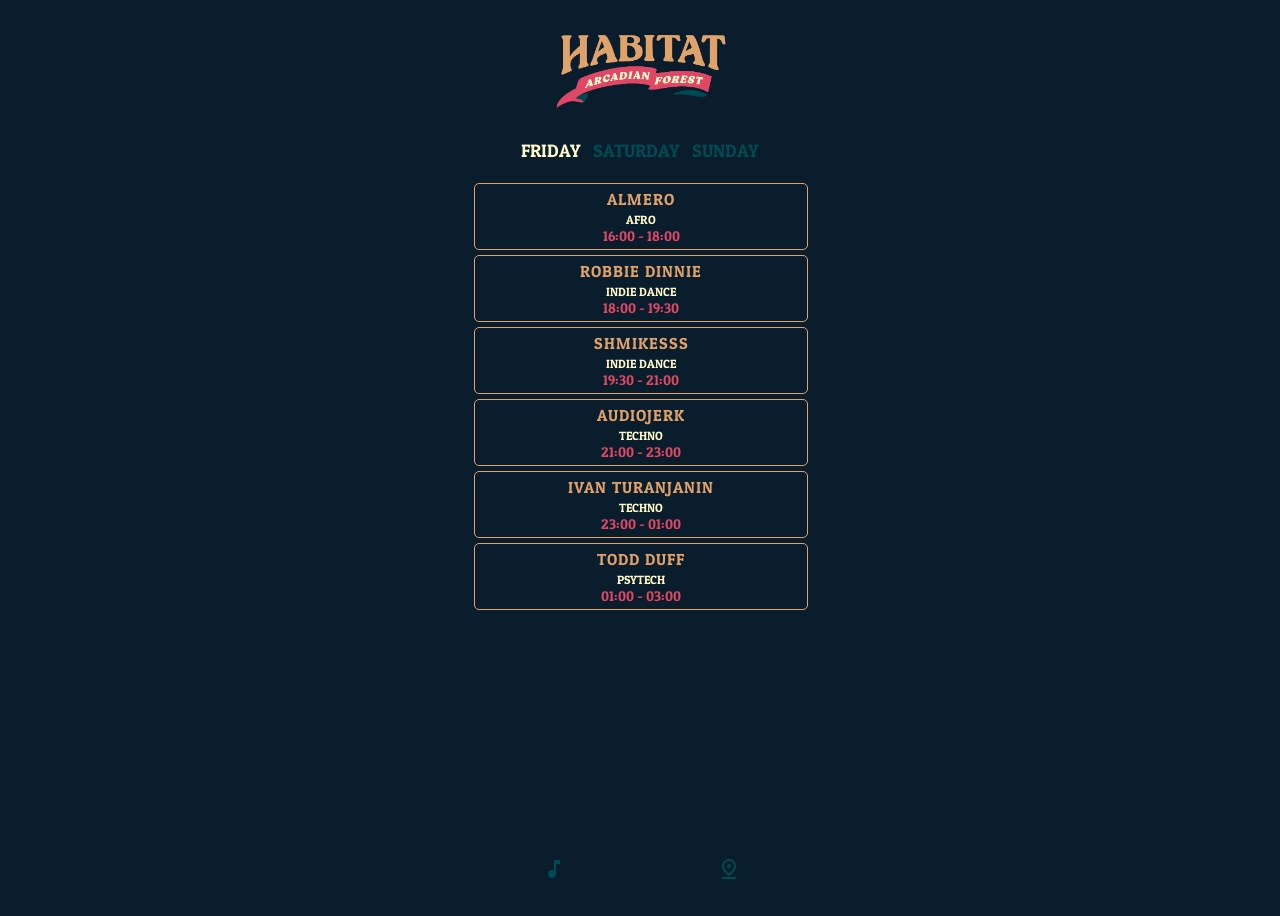
<file: index.html>
<html lang="en">
<head>
    <!-- Google Analytics -->
    <script async src="https://www.googletagmanager.com/gtag/js?id=G-5JT5SKB6RC"></script>
    <script>
      window.dataLayer = window.dataLayer || [];
      function gtag(){dataLayer.push(arguments);}
      gtag('js', new Date());
      gtag('config', 'G-5JT5SKB6RC');
    </script>
    
    <!-- Google Font -->
    <link rel="preconnect" href="https://fonts.googleapis.com">
    <link rel="preconnect" href="https://fonts.gstatic.com" crossorigin>
    <link rel="stylesheet" href="https://fonts.googleapis.com/css2?family=Material+Symbols+Outlined:opsz,wght,FILL,GRAD@24,400,0,0" />

    <!-- Meta tags -->
    <meta charset="UTF-8">
    <meta name="viewport"
          content="width=device-width, user-scalable=no, initial-scale=1.0, maximum-scale=1.0, minimum-scale=1.0">

    <!-- Style sheet -->
    <link rel="stylesheet" type="text/css" href="static/style.css" />
    
    <!-- Web manifest   -->
    <link rel="manifest" href="manifest.json">

    <!-- Title -->
    <title>Habitat - Arcadian Forest</title>
</head>
<body class="app-canvas">
    <main class="app-container">
        <section class="app-header">
            <img class="header-logo" src="static/img/habitat-logo.png" alt="habitat logo"/>
        </section>
        <section class="app-body">

            <div class="day-selector">
                <button class="filter-button day-select-active" type="button" data-id="0">Friday</button>
                <button class="filter-button" type="button" data-id="1">Saturday</button>
                <button class="filter-button" type="button" data-id="2">Sunday</button>
            </div>
            <div class="schedule-card-body">
                <ul class="schedule-list">

                </ul>
            </div>

        </section>

        <script type="text/javascript" src="static/js/idbop.js"></script>
        <section class="app-footer">
            <div class="navbar">
                <a class="nav-item" href="index.html"><span class="material-symbols-outlined">music_note</span></a>
                <a class="nav-item" href="directions.html"><span class="material-symbols-outlined">pin_drop</span></a>
            </div>
        </section>
        
        <script>
            navigator.serviceWorker.register('serviceworker.js');
        </script>
    </main>
</body>
</html>
</file>
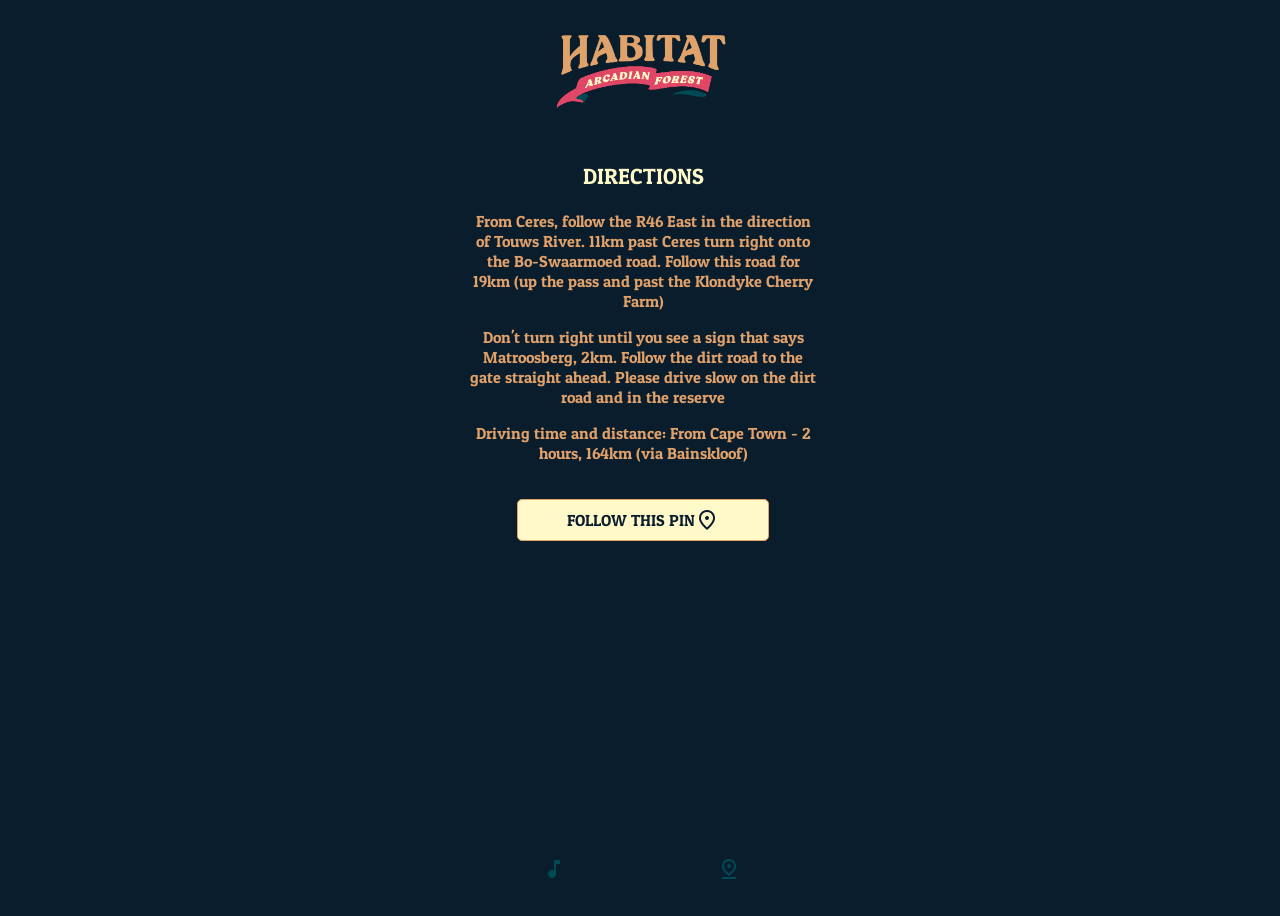
<file: directions.html>
<html lang="en">
<head>
    <!-- Google Analytics -->
    <script async src="https://www.googletagmanager.com/gtag/js?id=G-5JT5SKB6RC"></script>
    <script>
      window.dataLayer = window.dataLayer || [];
      function gtag(){dataLayer.push(arguments);}
      gtag('js', new Date());
      gtag('config', 'G-5JT5SKB6RC');
    </script>
    
    <!-- Google Font -->
    <link rel="preconnect" href="https://fonts.googleapis.com">
    <link rel="preconnect" href="https://fonts.gstatic.com" crossorigin>
    <link rel="stylesheet" href="https://fonts.googleapis.com/css2?family=Material+Symbols+Outlined:opsz,wght,FILL,GRAD@24,400,0,0" />

    <!-- Meta tags -->
    <meta charset="UTF-8">
    <meta name="viewport"
          content="width=device-width, user-scalable=no, initial-scale=1.0, maximum-scale=1.0, minimum-scale=1.0">

    <!-- Style sheet -->
    <link rel="stylesheet" type="text/css" href="static/style.css" />
    
    <!-- Web manifest   -->
    <link rel="manifest" href="manifest.json">

    <!-- Title -->
    <title>Habitat - Arcadian Forest</title>
</head>
<body class="app-canvas">
    <main class="app-container">
        <section class="app-header">
            <img class="header-logo" src="static/img/habitat-logo.png" alt="habitat logo"/>
        </section>
        <section class="app-body">

            <div class="directions-body">
                <div class="directions-text">
                    <p class="header-text">DIRECTIONS</p>
                    <p>From Ceres, follow the R46 East in the direction of Touws River. 11km past Ceres turn right onto the Bo-Swaarmoed road. Follow this road for 19km (up the pass and past the Klondyke Cherry Farm)</p>
                    <p>Don't turn right until you see a sign that says Matroosberg, 2km. Follow the dirt road to the gate straight ahead. Please drive slow on the dirt road and in the reserve</p>
                    <p>Driving time and distance: From Cape Town - 2 hours, 164km (via Bainskloof)</p>
                </div>
                <div class="directions-pin">
                    <br>
                    <div><a href="https://maps.app.goo.gl/C72ZcTeRtXzmRweS8" target=”_blank”>Follow this pin<span class="material-symbols-outlined">location_on</span></a> </div>
                </div>
            </div>

        </section>

        <script type="text/javascript" src="static/js/idbop.js"></script>
        <section class="app-footer">
            <div class="navbar">
                <a class="nav-item" href="index.html"><span class="material-symbols-outlined">music_note</span></a>
                <a class="nav-item" href="directions.html"><span class="material-symbols-outlined">pin_drop</span></a>
            </div>
        </section>
        
        <script>
            navigator.serviceWorker.register('serviceworker.js');
        </script>
    </main>
</body>
</html>
</file>
<file: static/style.css>
/* patua-one-regular - latin */
@font-face {
  font-display: swap; /* Check https://developer.mozilla.org/en-US/docs/Web/CSS/@font-face/font-display for other options. */
  font-family: 'Patua One';
  font-style: normal;
  font-weight: 400;
  src: url('patua-one-v20-latin-regular.woff2') format('woff2'); /* Chrome 36+, Opera 23+, Firefox 39+, Safari 12+, iOS 10+ */
}

:root {
    --dark: #0A1D2C;
    --light: #E1A16A;
    --white: #FFF9CA;
    --red: #E04866;
    --green: #004a54;
    --border1: 1px solid #E1A16A;
    --border23: 1px solid #0A1D2C;
    --border24: 1px solid #0A1D2C;
    --border25: 1px solid #0A1D2C;
    --border26: 1px solid #0A1D2C;
}

body {
    color: var(--light);
    display: flex;
    justify-content: center;
    align-content: flex-start;
    font-family: 'Patua One', serif;
    text-transform: uppercase;
    list-style-type: none;
    background-color: var(--dark);
    height: 100%;
    min-width: 300px;
}

main {
    border: var(--border23);
    margin-top: 100px;
    padding: 2px;
    width: 350px;
    min-height: 600px;
}

section {
    border: var(--border23);
}

ul {
    list-style-type: none;
}

li {
    border-radius: 5px;
    margin: 5px;
}

.app-header {
    border: var(--border24);
    background-color: var(--dark);
    display: flex;
    justify-content: center;
    align-items: center;
    height: 120px;
    position: fixed;
    top: 0;
    left: 0;
    width: 100%;
}

.app-body {
    border: var(--border25);
    display: flex;
    flex-direction: column;
    justify-content: center;
    align-items: flex-start;
    min-height: 450px;
    margin: 2px auto;
    padding: 2px 2px 50px;
}

.app-footer {
    border: var(--border26);
    display: flex;
    justify-content: center;
    align-items: center;
    height: 60px;
    position: fixed;
    left: 0;
    bottom: 0;
    width: 100%;
    background-color: var(--dark);
}

.header-logo {
    height: 80px;
    display: block;
    margin-top: 20px;
    margin-left: auto;
    margin-right: auto;
}

.header-text {
    font-size: 22px;
    font-family: "Patua One";
    color: var(--white);
    /*text-decoration: underline;*/
}

.schedule-card-body {
    width: 100%;
    border: var(--border23);
    padding: 0px;
    margin-top: 50px;
}

.schedule-list {
    padding: 0px;
}

.schedule-card {
    border: var(--border1);
    margin: 5px;
    padding: 5px;
    text-align: center;
}

.schedule-card-title {
    padding-bottom: 3px;
    font-size: 16px;
    letter-spacing: 1px;
    margin: 0px auto;
}

.schedule-card-genre {
    margin: 0px;
    font-size: 12px;
    color: var(--white);
}

.schedule-card-time {
    margin: 0px;
    color: var(--red);
    font-size: 14px;
}

.day-selector {
    display: flex;
    justify-content: center;
    align-items: center;
    height: 60px;
    position: fixed;
    top: 120px;
    left: 0;
    width: 100%;
    background-color: var(--dark);
}

.filter-button {
    font-family: 'Patua One', serif;
    font-size: 18px;
    /*width: 100px;*/
    border: none;
    color: var(--green);
    text-transform: uppercase;
    background-color: #0A1D2C;
    /*margin-left: 5px;*/
    /*margin-right: 5px;*/
}

.filter-button:hover {
    color: var(--white);
}

.day-select-active {
    color: var(--white);
}


.navbar {
    display: table;
    width: 350px;
    table-layout: fixed;
    font-size: 20px;
    color: var(--green);
}

.navbar a {
    display: table-cell;
    text-align: center;
    color: #004a54;

}

.navbar a:hover {
    color: var(--red);
}

.navbar-select-active {
    color: var(--red);
}

.directions-body {
    width: 350px;
    text-transform: none;
    text-align: center;
    display: flex;
    justify-content: center;
    align-items: center;
    flex-direction: column;
    vertical-align: auto;
}

.directions-body-alt {
    width: 350px;
    text-transform: none;
    text-align: center;
    display: flex;
    justify-content: center;
    align-items: center;
    flex-direction: column;
    vertical-align: auto;
    color: var(--white);
}

.directions-pin {
    display: flex;
    justify-content: center;
    align-items: center;
    border: var(--border1);
    border-radius: 5px;
    height: 40px;
    width: 250px;
    text-transform: uppercase;
    background-color: var(--white);
    margin-top: 20px;

}

.directions-pin a {
    color: var(--dark);
    text-decoration: none;
    display: flex;
    justify-content: center;
    align-items: center;

}

/*.map-body {*/
/*    display: flex;*/
/*    justify-content: center;*/
/*    align-items: center;*/
/*    text-align: center;*/
/*    margin: auto;*/
/*    flex-direction: column;*/
/*}*/

/*.map-image {*/
/*    border: #E04866;*/
/*    margin: auto;*/
/*    width: 300px;*/
/*}*/
</file>
